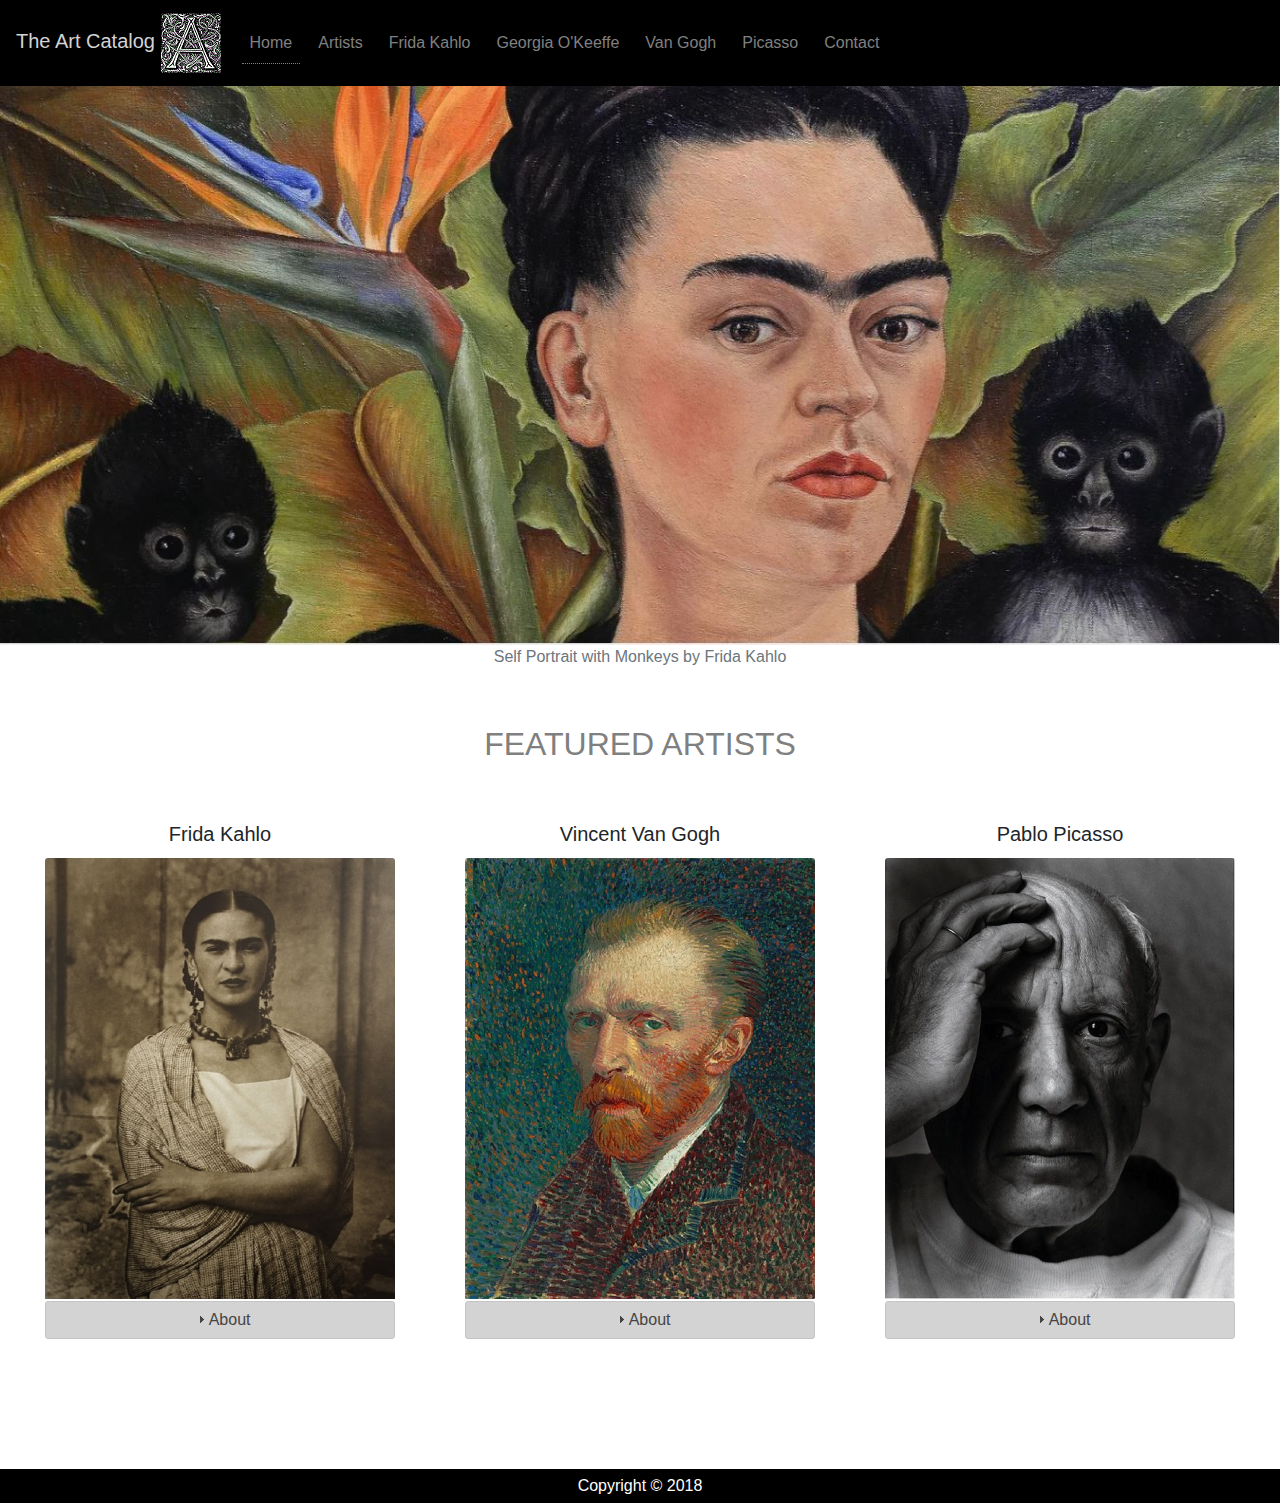
<file: index.html>
<!DOCTYPE html>
<html lang="en">

<head>
    <title>Homepage</title>
    <meta http-equiv="Content-Type" content="text/html; charset=utf-8">
    <!-- include meta viewport element -->
    <meta name="viewport" content="width=device-width, initial-scale=1">

    <!-- local bootstrap stylesheet -->
    <link rel="stylesheet" href="styles/bootstrap.min.css">

    <!-- 1. local jQyery JS file -->
    <script src="external/jquery/jquery.js"></script>
    <!-- 2. popper JavaScript library required for Boostrap's JS -->
    <script src="js/popper.js"></script>
    <!-- 3. local bootstrap JavaScript library (after loading jQuery) -->
    <script src="js/bootstrap.min.js"></script>


    <!-- local jQuery UI JS file-->
    <script src="jquery-ui.min.js"></script>
    <!--local jQuery UI Default CSS file -->
    <link rel="stylesheet" href="jquery-ui.min.css">

    <!-- custom stylesheet -->
    <link rel="stylesheet" href="styles/stylesheet.css">


</head>

<body>
    
        <div class="header">
            <nav class="navbar navbar-expand-lg navbar-1">
                <a class="navbar-brand" href="index.html">The Art Catalog <img src="assets/ornate_a_24352_sm.gif" alt="logo" class="logo"></a>
                <button class="navbar-toggler" type="button" data-toggle="collapse" data-target="#navbarNavDropdown" aria-controls="navbarNavDropdown" aria-expanded="false" aria-label="Toggle navigation">
    <span class="navbar-toggler-icon"></span>
  </button>
                <div class="collapse navbar-collapse" id="navbarNavDropdown">
                    <ul class="navbar-nav">
                        <li class="nav-item active">
                            <a class="nav-link" href="index.html">Home<span class="sr-only">(current)</span></a>
                        </li>
                        <li class="nav-item">
                            <a class="nav-link" href="artists.html">Artists</a>
                        </li>
                        <li class="nav-item">
                            <a class="nav-link" href="frida.html">Frida Kahlo</a>
                        </li>
                        <li class="nav-item">
                            <a class="nav-link" href="georgia.html">Georgia O'Keeffe</a>

                        </li>
                        <li class="nav-item">
                            <a class="nav-link" href="vincent.html">Van Gogh</a>

                        </li>
                        <li class="nav-item">
                            <a class="nav-link" href="pablo.html">Picasso</a>

                        </li>

                        <li class="nav-item">
                            <a class="nav-link" href="about.html">Contact</a>
                        </li>

                    </ul>
                </div>
            </nav>

        </div>
        <div id="mainImage">
            <figure>
                <img src="assets/frida_1.jpg" alt="Self Portrait with necklace of thorns by Frida Kahlo" class="img-fluid">
                <figcaption class="text-muted text-center">Self Portrait with Monkeys by Frida Kahlo</figcaption>
            </figure>
        </div>
<div id="container">
        <div class="row">
            <div class="col-12 text-center">
                <h2 class="text-uppercase">Featured Artists</h2>
            </div>

            <div class="card col-sm-12 col-md-4 text-center">

                <div class="card-body">
                    <h5 class="card-title font-weight-light">Frida Kahlo</h5>
                    <img class="card-img-top" src="assets/home_kahlo.jpg" alt="Card image cap">
                    <div id="accordion">

                        <h3>About</h3>
                        <div>
                            <p class="card-text text-justify">Born Magdalena Carmen Frida Kahlo y Calderón; 6 July 1907 – 13 July 1954) was a Mexican artist who painted many portraits, self-portraits, and works inspired by the nature and artifacts of Mexico. Inspired by the country's popular culture, she employed a naïve folk art style to explore questions of identity, postcolonialism, gender, class, and race in Mexican society.</p>
                        </div>
                    </div>

                </div>
            </div>

            <div class="card  col-sm-12 col-md-4 text-center">

                <div class="card-body">
                    <h5 class="card-title font-weight-light">Vincent Van Gogh</h5>
                    <img class="card-img-top" src="assets/home_vangogh.jpg" alt="Card image cap">
                    <div id="accordion2">

                        <h3>About</h3>
                        <div>
                            <p class="card-text text-justify"> Dutch Post-Impressionist painter who is among the most famous and influential figures in the history of Western art. In just over a decade he created about 2,100 artworks, including around 860 oil paintings, most of them in the last two years of his life. They include landscapes, still lifes, portraits and self-portraits, and are characterised by bold colours and dramatic, impulsive and expressive brushwork that contributed to the foundations of modern art. His suicide at 37 followed years of mental illness and poverty.</p>

                        </div>
                    </div>

                </div>
            </div>
            <div class="card  col-sm-12 col-md-4 text-center">

                <div class="card-body">
                    <h5 class="card-title font-weight-light">Pablo Picasso</h5>
                    <img class="card-img-top" src="assets/home_picasso.jpg" alt="Card image cap">
                    <div id="accordion3">

                        <h3>About</h3>
                        <div>
                            <p class="card-text text-justify">Spanish painter, sculptor, printmaker, ceramicist, stage designer, poet and playwright who spent most of his adult life in France. Regarded as one of the most influential artists of the 20th century, he is known for co-founding the Cubist movement, the invention of constructed sculpture,the co-invention of collage, and for the wide variety of styles that he helped develop and explore.</p>
                        </div>
                    </div>
                </div>
            </div>

        </div>
    </div>
        <div class="footer text-center">
            <p> Copyright &copy; 2018
            </p>
        </div>



    <script>
        $('#accordion, #accordion2, #accordion3').accordion({
            collapsible: true,
            active: false
        });

    </script>
</body>

</html>
</file>
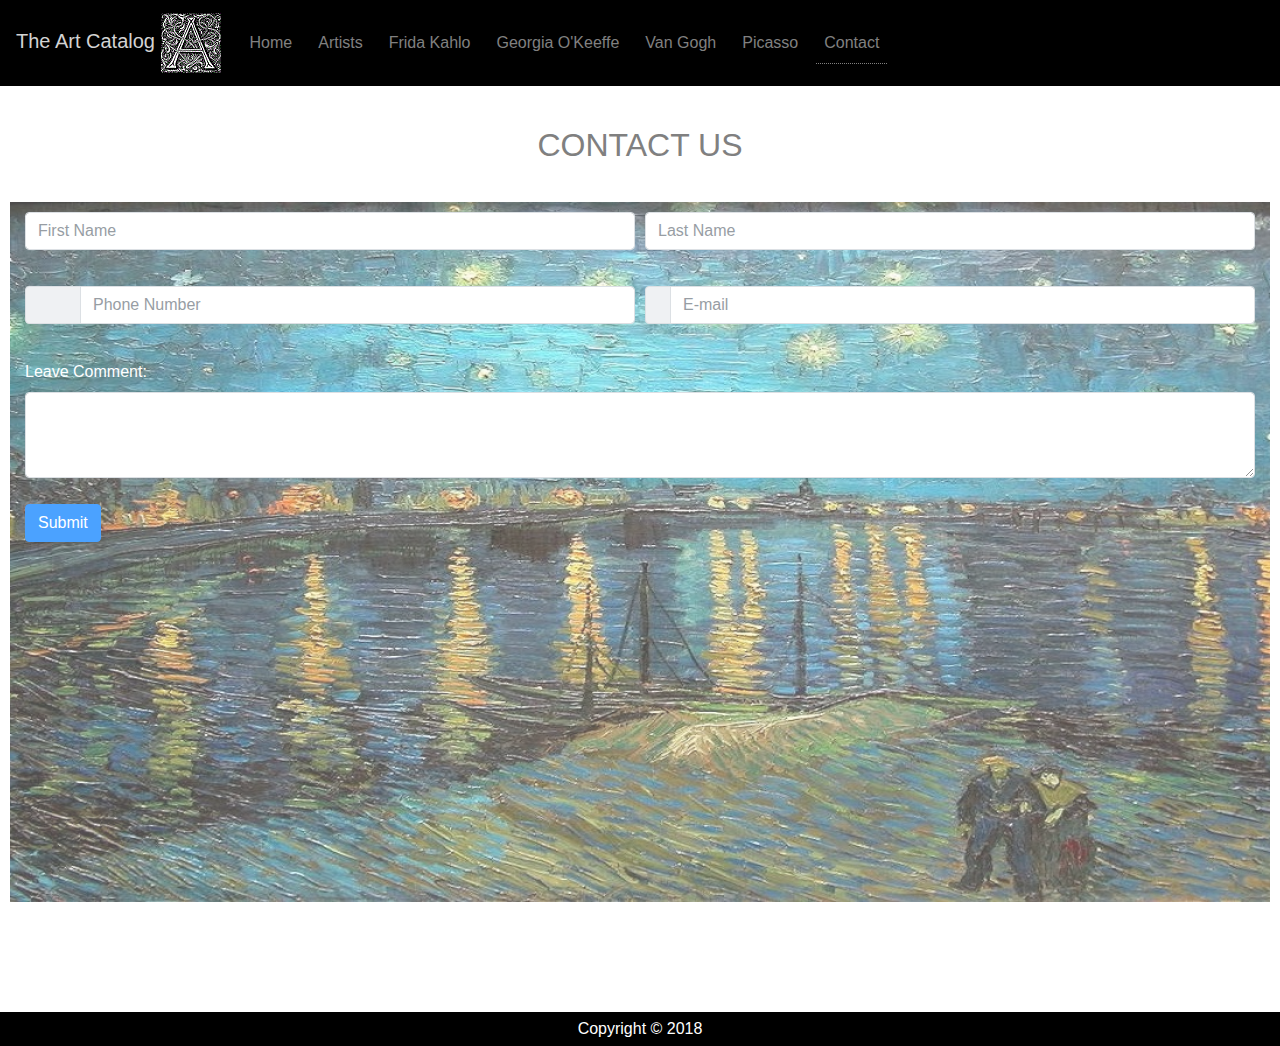
<file: about.html>
<!DOCTYPE html>
<html lang="en">

<head>
    <title>About</title>
    <meta http-equiv="Content-Type" content="text/html; charset=utf-8">
    <!-- include meta viewport element -->
    <meta name="viewport" content="width=device-width, initial-scale=1">

    <!-- local bootstrap stylesheet -->
    <link rel="stylesheet" href="styles/bootstrap.min.css">

    <!-- 1. local jQyery JS file -->
    <script src="external/jquery/jquery.js"></script>
    <!-- 2. popper JavaScript library required for Boostrap's JS -->
    <script src="js/popper.js"></script>
    <!-- 3. local bootstrap JavaScript library (after loading jQuery) -->
    <script src="js/bootstrap.min.js"></script>


    <!-- local jQuery UI JS file-->
    <script src="jquery-ui.min.js"></script>
    <!--local jQuery UI Default CSS file -->
    <link rel="stylesheet" href="jquery-ui.min.css">

    <!-- custom stylesheet -->
    <link rel="stylesheet" href="styles/stylesheet.css">

    <!-- fontawesome stylesheet from CDN -->
    <link rel="stylesheet" href="https://use.fontawesome.com/releases/v5.3.1/css/all.css" integrity="sha384-mzrmE5qonljUremFsqc01SB46JvROS7bZs3IO2EmfFsd15uHvIt+Y8vEf7N7fWAU" crossorigin="anonymous">
</head>

<body>

        <div class="header">
            <nav class="navbar navbar-expand-lg navbar-1">
                <a class="navbar-brand" href="index.html">The Art Catalog <img src="assets/ornate_a_24352_sm.gif" alt="logo"></a>
                <button class="navbar-toggler" type="button" data-toggle="collapse" data-target="#navbarNavDropdown" aria-controls="navbarNavDropdown" aria-expanded="false" aria-label="Toggle navigation">
    <span class="navbar-toggler-icon"></span>
  </button>
                <div class="collapse navbar-collapse" id="navbarNavDropdown">
                    <ul class="navbar-nav">
                        <li class="nav-item">
                            <a class="nav-link" href="index.html">Home <span class="sr-only">(current)</span></a>
                        </li>
                        <li class="nav-item">
                            <a class="nav-link" href="artists.html">Artists</a>
                        </li>
                        <li class="nav-item">
                            <a class="nav-link" href="frida.html">Frida Kahlo</a>
                        </li>
                        <li class="nav-item">
                            <a class="nav-link" href="georgia.html">Georgia O'Keeffe</a>

                        </li>
                        <li class="nav-item">
                            <a class="nav-link" href="vincent.html">Van Gogh</a>

                        </li>
                        <li class="nav-item">
                            <a class="nav-link" href="pablo.html">Picasso</a>

                        </li>
                        <li class="nav-item active">
                            <a class="nav-link" href="about.html">Contact</a>
                        </li>
                    </ul>
                </div>
            </nav>

        </div>

            <div id="container">
            <div class="row">

                <h2 class="col-12 text-center text-uppercase">Contact Us</h2>

                <form class="col-12">
                    <div class="form-row">
                        <div class="form-group col-md-6">

                            <input type="text" class="form-control" id="fname" placeholder="First Name" required>
                        </div>
                        <div class="form-group col-md-6">
                            <input type="text" class="form-control" id="lname" placeholder="Last Name">
                        </div>
                    </div>
                    <div class="form-row">
                        <div class="form-group col-md-6">
                            <div class="input-group">
                                <div class="input-group-prepend">
                                    <div class="input-group-text"><span class="fas fa-phone col-md-1"></span></div>
                                </div>

                                <input type="text" class="form-control" id="phone" placeholder="Phone Number" required>
                            </div>

                        </div>
                        <div class="form-group col-md-6">
                            <div class="input-group">
                                <div class="input-group-prepend">
                                    <div class="input-group-text"><span class="fas fa-envelope-square"></span></div>
                                </div>

                                <input type="text" class="form-control" id="email" placeholder="E-mail" required>
                            </div>
                        </div>
                    </div>

                    <div class="form-row">
                        <div class="form-group col-md-12">
                            <label for="comment">Leave Comment:</label><br>
                            <textarea class="form-control col-12" id="comment" rows="3"></textarea>
                        </div>
                    </div>

                    <button type="submit" class="btn btn-primary">Submit</button>
                </form>
            </div>
 
        </div>
      <div>    <div class="footer text-center">
            <p> Copyright &copy; 2018
            </p>
        </div></div>

  

</body>

</html>
</file>
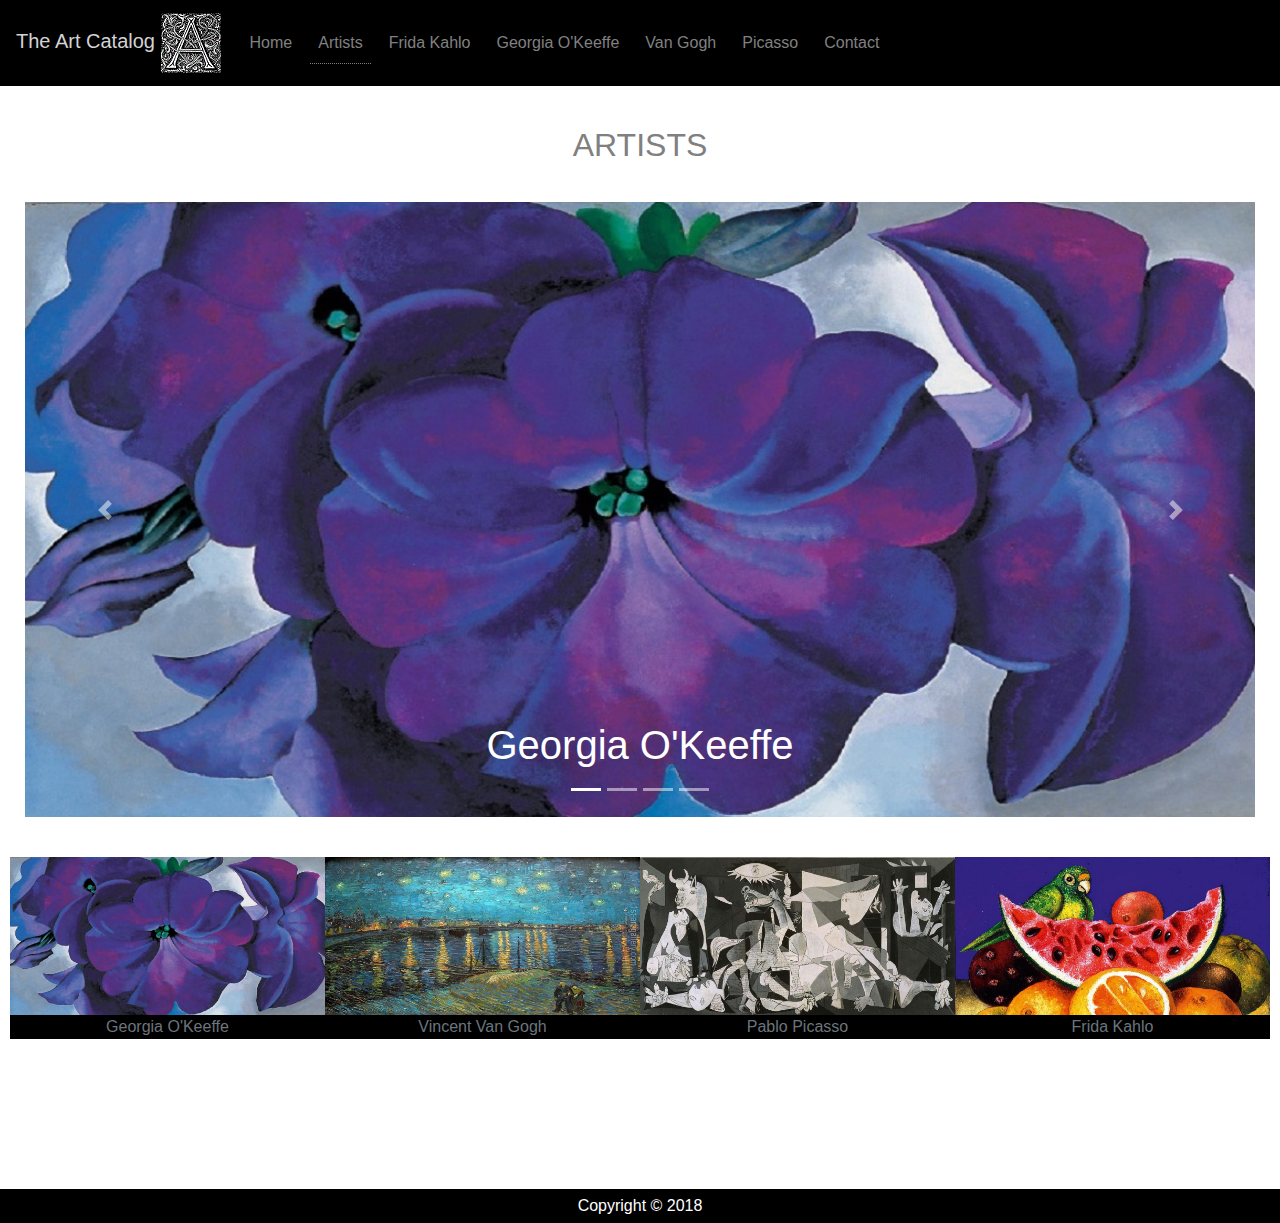
<file: artists.html>
<!DOCTYPE html>
<html lang="en">

<head>
    <title>Artists</title>
    <meta http-equiv="Content-Type" content="text/html; charset=utf-8">
    <!-- include meta viewport element -->
    <meta name="viewport" content="width=device-width, initial-scale=1">

    <!-- local bootstrap stylesheet -->
    <link rel="stylesheet" href="styles/bootstrap.min.css">

    <!-- 1. local jQyery JS file -->
    <script src="external/jquery/jquery.js"></script>
    <!-- 2. popper JavaScript library required for Boostrap's JS -->
    <script src="js/popper.js"></script>
    <!-- 3. local bootstrap JavaScript library (after loading jQuery) -->
    <script src="js/bootstrap.min.js"></script>


    <!-- local jQuery UI JS file-->
    <script src="jquery-ui.min.js"></script>
    <!--local jQuery UI Default CSS file -->
    <link rel="stylesheet" href="jquery-ui.min.css">

    <!-- custom stylesheet -->
    <link rel="stylesheet" href="styles/stylesheet.css">

</head>

<body>
  
        <div class="header">
            <nav class="navbar navbar-expand-lg navbar-1">
                <a class="navbar-brand" href="index.html">The Art Catalog <img src="assets/ornate_a_24352_sm.gif" alt="logo"></a>
                <button class="navbar-toggler" type="button" data-toggle="collapse" data-target="#navbarNavDropdown" aria-controls="navbarNavDropdown" aria-expanded="false" aria-label="Toggle navigation">
    <span class="navbar-toggler-icon"></span>

  </button>
                <div class="collapse navbar-collapse" id="navbarNavDropdown">
                    <ul class="navbar-nav">
                        <li class="nav-item">
                            <a class="nav-link" href="index.html">Home <span class="sr-only">(current)</span></a>
                        </li>
                        <li class="nav-item active">
                            <a class="nav-link" href="artists.html">Artists</a>
                        </li>
                        <li class="nav-item">
                            <a class="nav-link" href="frida.html">Frida Kahlo</a></li>
                        <li class="nav-item">
                            <a class="nav-link" href="georgia.html">Georgia O'Keeffe</a>

                        </li>
                        <li class="nav-item">
                            <a class="nav-link" href="vincent.html">Van Gogh</a>

                        </li>
                        <li class="nav-item">
                            <a class="nav-link" href="pablo.html">Picasso</a>

                        </li>
                        <li class="nav-item">
                            <a class="nav-link" href="about.html">Contact</a>
                        </li>
                    </ul>
                </div>
            </nav>
        </div>




      <div id="container">
        <div class="row">
            <h2 class=" col-12 text-center text-uppercase">Artists</h2>

            <div id="carouselExampleIndicators" class="carousel slide col-12" data-ride="carousel">
                <ol class="carousel-indicators">
                    <li data-target="#carouselExampleIndicators" data-slide-to="0" class="active"></li>
                    <li data-target="#carouselExampleIndicators" data-slide-to="1"></li>
                    <li data-target="#carouselExampleIndicators" data-slide-to="2"></li>
                    <li data-target="#carouselExampleIndicators" data-slide-to="3"></li>
                </ol>
                <div class="carousel-inner ">
                    <div class="carousel-item active">
                        <img class="d-block w-100" src="assets/artists_okeeffe.jpg" alt="First slide">
                        <div class="carousel-caption d-none d-md-block">
                            <h1>Georgia O'Keeffe</h1>
                        </div>

                    </div>
                    <div class="carousel-item">
                        <img class="d-block w-100" src="assets/artists_gogh.jpg" alt="Second slide">
                        <div class="carousel-caption d-none d-md-block">
                            <h1>Vincent Van Gogh</h1>
                        </div>
                    </div>
                    <div class="carousel-item">
                        <img class="d-block w-100" src="assets/artists_picasso.jpg" alt="Third slide">
                        <div class="carousel-caption d-none d-md-block">
                            <h1>Pablo Picasso</h1>
                        </div>
                    </div>
                    <div class="carousel-item">
                        <img class="d-block w-100" src="assets/artists_kahlo.jpg" alt="Third slide">
                        <div class="carousel-caption d-none d-md-block">
                            <h1>Frida Kahlo</h1>
                        </div>
                    </div>
                </div>
                <a class="carousel-control-prev" href="#carouselExampleIndicators" role="button" data-slide="prev">
    <span class="carousel-control-prev-icon" aria-hidden="true"></span>
    <span class="sr-only">Previous</span>
  </a>
                <a class="carousel-control-next" href="#carouselExampleIndicators" role="button" data-slide="next">
    <span class="carousel-control-next-icon" aria-hidden="true"></span>
    <span class="sr-only">Next</span>
  </a>
            </div>

            <div class="row col-12 images">

                <a href="georgia.html" data-toggle="lightbox" data-gallery="gallery1" class="col-md-3 text-muted">

                        <img src="assets/artists_okeeffe.jpg" class="img-fluid" alt="image">Georgia O'Keeffe
                    </a>
                <a href="vincent.html" data-toggle="lightbox" data-gallery="gallery1" class="col-md-3 text-muted">

                            <img src="assets/artists_gogh.jpg" class="img-fluid" alt="image">Vincent Van Gogh
                        </a>
                <a href="pablo.html" data-toggle="lightbox" data-gallery="gallery1" class="col-md-3 text-muted">


                            <img src="assets/artists_picasso.jpg" class="img-fluid" alt="image">Pablo Picasso</a>

                <a href="frida.html" data-toggle="lightbox" data-gallery="gallery1" class="col-md-3 text-muted">
                            <img src="assets/artists_kahlo.jpg" class="img-fluid" alt="image">Frida Kahlo

                        </a>
            </div>


        </div>

    </div>

    <div class="footer text-center">
        <p> Copyright &copy; 2018
        </p>
    </div>
</body>

</html>
</file>
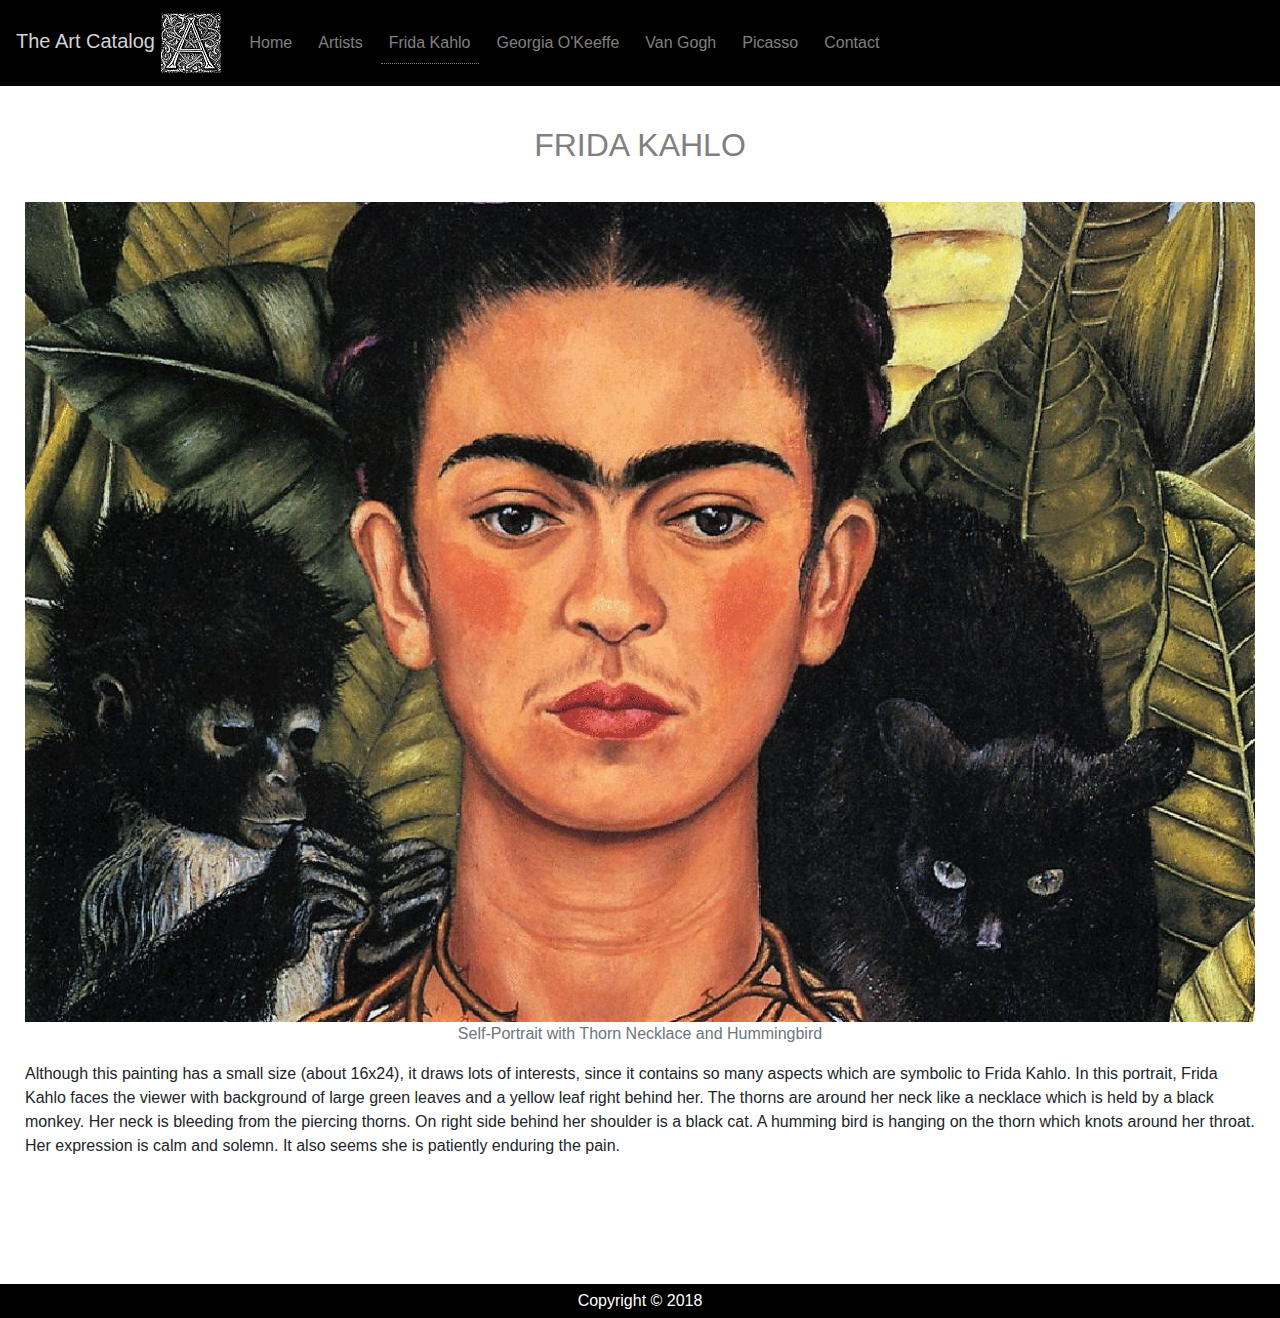
<file: frida.html>
<!DOCTYPE html>
<html lang="en">

<head>
    <title>Kahlo</title>
    <meta http-equiv="Content-Type" content="text/html; charset=utf-8">
    <!-- include meta viewport element -->
    <meta name="viewport" content="width=device-width, initial-scale=1">

    <!-- local bootstrap stylesheet -->
    <link rel="stylesheet" href="styles/bootstrap.min.css">

    <!-- 1. local jQyery JS file -->
    <script src="external/jquery/jquery.js"></script>
    <!-- 2. popper JavaScript library required for Boostrap's JS -->
    <script src="js/popper.js"></script>
    <!-- 3. local bootstrap JavaScript library (after loading jQuery) -->
    <script src="js/bootstrap.min.js"></script>


    <!-- local jQuery UI JS file-->
    <script src="jquery-ui.min.js"></script>
    <!--local jQuery UI Default CSS file -->
    <link rel="stylesheet" href="jquery-ui.min.css">

    <!-- custom stylesheet -->
    <link rel="stylesheet" href="styles/stylesheet.css">
</head>

<body>
      <div class="header">
   
        <nav class="navbar navbar-expand-lg navbar-1 ">
            <a class="navbar-brand" href="index.html">The Art Catalog <img src="assets/ornate_a_24352_sm.gif" alt="logo"></a>
            <button class="navbar-toggler" type="button" data-toggle="collapse" data-target="#navbarNavDropdown" aria-controls="navbarNavDropdown" aria-expanded="false" aria-label="Toggle navigation">
    <span class="navbar-toggler-icon"></span>
  </button>
            <div class="collapse navbar-collapse" id="navbarNavDropdown">
                <ul class="navbar-nav">
                    <li class="nav-item">
                        <a class="nav-link" href="index.html">Home <span class="sr-only">(current)</span></a>
                    </li>
                    <li class="nav-item">
                        <a class="nav-link" href="artists.html">Artists</a>
                    </li>
                    <li class="nav-item active">
                        <a class="nav-link" href="frida.html">Frida Kahlo</a>

                    </li>

                    <li class="nav-item">
                        <a class="nav-link" href="georgia.html">Georgia O'Keeffe</a>

                    </li>
                    <li class="nav-item">
                        <a class="nav-link" href="vincent.html">Van Gogh</a>

                    </li>
                    <li class="nav-item">
                        <a class="nav-link" href="pablo.html">Picasso</a>

                    </li>
                    <li class="nav-item">
                        <a class="nav-link" href="about.html">Contact</a>
                    </li>
                </ul>
            </div>
        </nav>
         <div id="container">
            <div class="row">
                <div class="col-12 text-center">
                    <h2 class="text-uppercase"> Frida Kahlo</h2>
                </div>

                <div class="cols-sm-12 col-lg-12 column">
                    <figure>
                        <img src="assets/frida.jpg" alt="Self Portrait with necklace of thorns by Frida Kahlo" class="img-fluid">
                        <figcaption class="text-muted text-center">Self-Portrait with Thorn Necklace and Hummingbird</figcaption>
                    </figure>
                    <p>Although this painting has a small size (about 16x24), it draws lots of interests, since it contains so many aspects which are symbolic to Frida Kahlo. In this portrait, Frida Kahlo faces the viewer with background of large green leaves and a yellow leaf right behind her. The thorns are around her neck like a necklace which is held by a black monkey. Her neck is bleeding from the piercing thorns. On right side behind her shoulder is a black cat. A humming bird is hanging on the thorn which knots around her throat. Her expression is calm and solemn. It also seems she is patiently enduring the pain.</p>
                </div>

            </div>

        </div>

        
    </div>
    <div>

            <div class="footer text-center">
                <p> Copyright &copy; 2018
                </p>
            </div>
        </div>
</body>

</html>
</file>
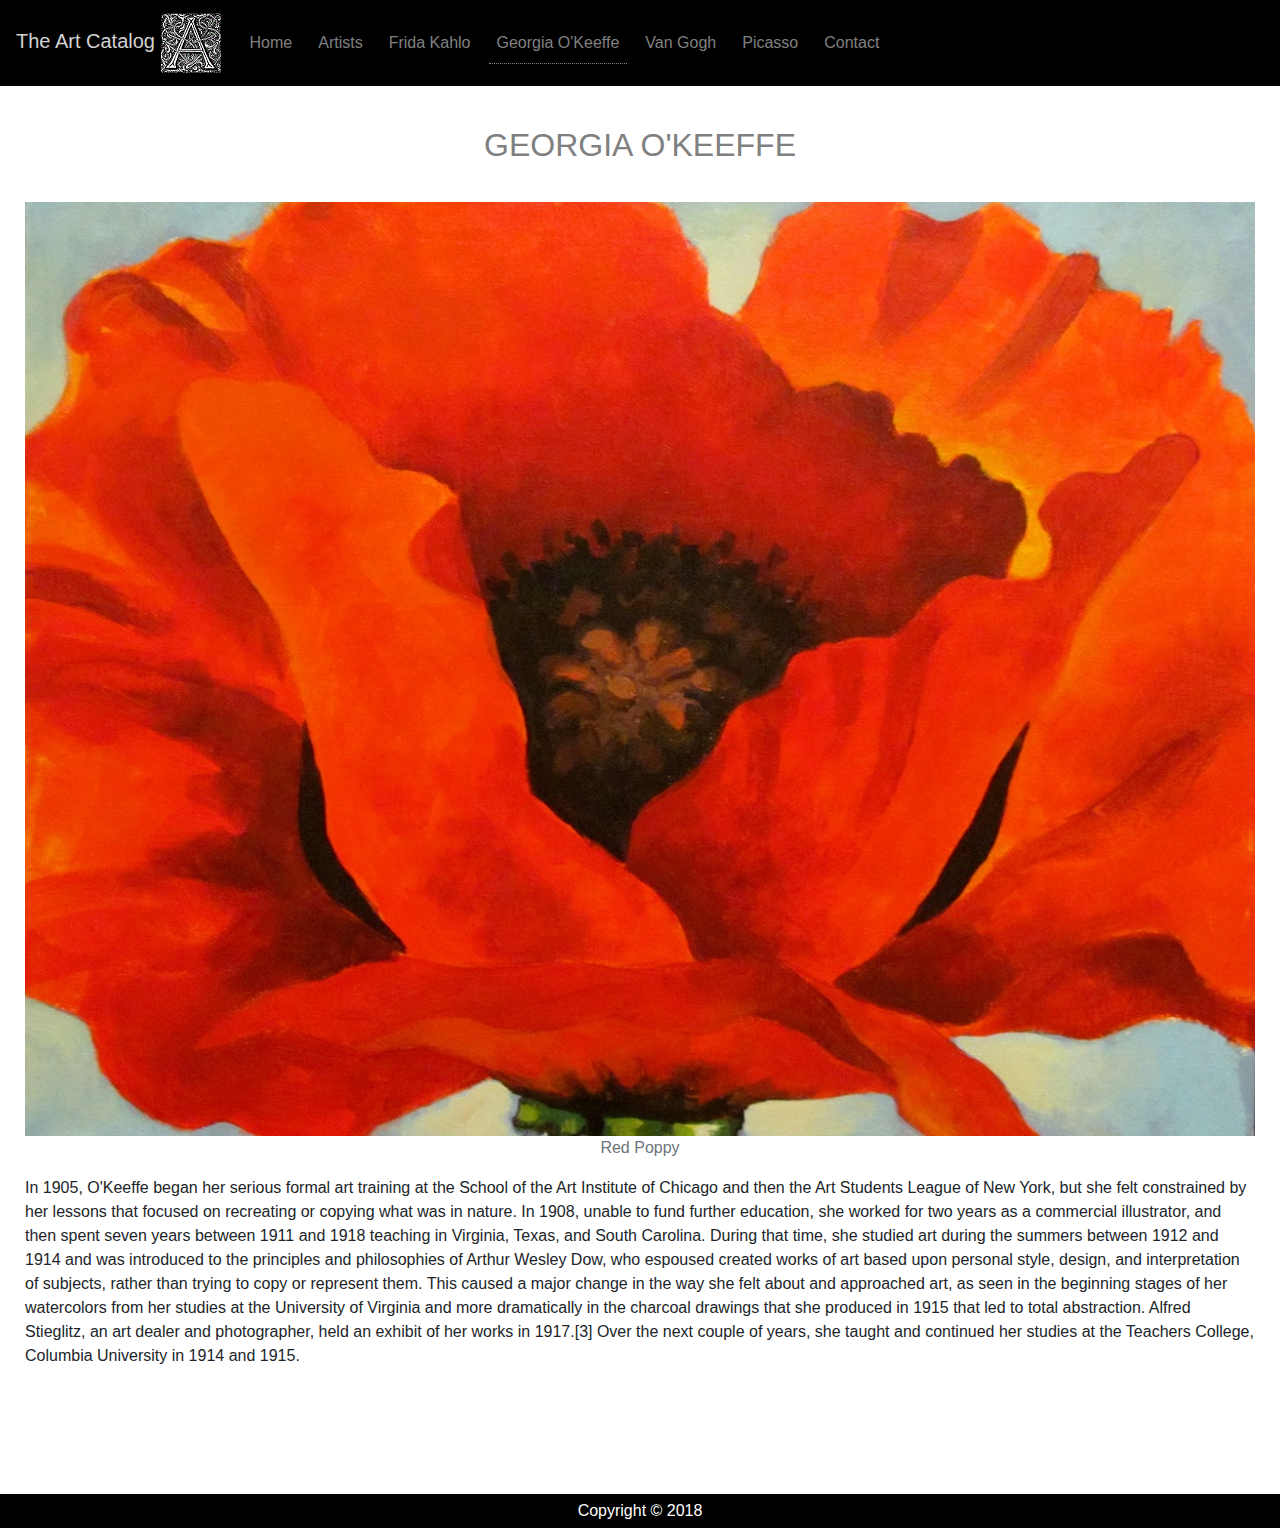
<file: georgia.html>
<!DOCTYPE html>
<html lang="en">

<head>
    <title>O'Keeffe</title>
    <meta http-equiv="Content-Type" content="text/html; charset=utf-8">
    <!-- include meta viewport element -->
    <meta name="viewport" content="width=device-width, initial-scale=1">

    <!-- local bootstrap stylesheet -->
    <link rel="stylesheet" href="styles/bootstrap.min.css">

    <!-- 1. local jQyery JS file -->
    <script src="external/jquery/jquery.js"></script>
    <!-- 2. popper JavaScript library required for Boostrap's JS -->
    <script src="js/popper.js"></script>
    <!-- 3. local bootstrap JavaScript library (after loading jQuery) -->
    <script src="js/bootstrap.min.js"></script>


    <!-- local jQuery UI JS file-->
    <script src="jquery-ui.min.js"></script>
    <!--local jQuery UI Default CSS file -->
    <link rel="stylesheet" href="jquery-ui.min.css">

    <!-- custom stylesheet -->
    <link rel="stylesheet" href="styles/stylesheet.css">
</head>

<body>
    
    <div class="header">
           
        <nav class="navbar navbar-expand-lg navbar-1 ">
            <a class="navbar-brand" href="index.html">The Art Catalog <img src="assets/ornate_a_24352_sm.gif" alt="logo"></a>
            <button class="navbar-toggler" type="button" data-toggle="collapse" data-target="#navbarNavDropdown" aria-controls="navbarNavDropdown" aria-expanded="false" aria-label="Toggle navigation">
    <span class="navbar-toggler-icon"></span>
  </button>
            <div class="collapse navbar-collapse" id="navbarNavDropdown">
                <ul class="navbar-nav">
                    <li class="nav-item">
                        <a class="nav-link" href="index.html">Home <span class="sr-only">(current)</span></a>
                    </li>
                    <li class="nav-item">
                        <a class="nav-link" href="artists.html">Artists</a>
                    </li>
                    <li class="nav-item">
                        <a class="nav-link" href="frida.html">Frida Kahlo</a>

                    </li>
                    <li class="nav-item active">
                        <a class="nav-link" href="georgia.html">Georgia O'Keeffe</a>

                    </li>
                    <li class="nav-item">
                        <a class="nav-link" href="vincent.html">Van Gogh</a>

                    </li>
                    <li class="nav-item">
                        <a class="nav-link" href="pablo.html">Picasso</a>

                    </li>
                    <li class="nav-item">
                        <a class="nav-link" href="about.html">Contact</a>
                    </li>
                </ul>
            </div>
        </nav>
        <div id="container">
            <div class="row">
                <div class="col-12 text-center">
                    <h2 class="text-uppercase"> Georgia O'Keeffe</h2>
                </div>

                <div class="cols-sm-12 col-lg-12 column">
                    <figure>
                        <img src="assets/georgia_1.jpg" alt="image" class="img-fluid">
                        <figcaption class="text-muted text-center">Red Poppy</figcaption>
                    </figure>
                    <p>In 1905, O'Keeffe began her serious formal art training at the School of the Art Institute of Chicago and then the Art Students League of New York, but she felt constrained by her lessons that focused on recreating or copying what was in nature. In 1908, unable to fund further education, she worked for two years as a commercial illustrator, and then spent seven years between 1911 and 1918 teaching in Virginia, Texas, and South Carolina. During that time, she studied art during the summers between 1912 and 1914 and was introduced to the principles and philosophies of Arthur Wesley Dow, who espoused created works of art based upon personal style, design, and interpretation of subjects, rather than trying to copy or represent them. This caused a major change in the way she felt about and approached art, as seen in the beginning stages of her watercolors from her studies at the University of Virginia and more dramatically in the charcoal drawings that she produced in 1915 that led to total abstraction. Alfred Stieglitz, an art dealer and photographer, held an exhibit of her works in 1917.[3] Over the next couple of years, she taught and continued her studies at the Teachers College, Columbia University in 1914 and 1915.</p>
                </div>

            </div>

        </div>

       
    </div>
     <div>

            <div class="footer text-center">
                <p> Copyright &copy; 2018
                </p>
            </div>
        </div>
</body>

</html>
</file>
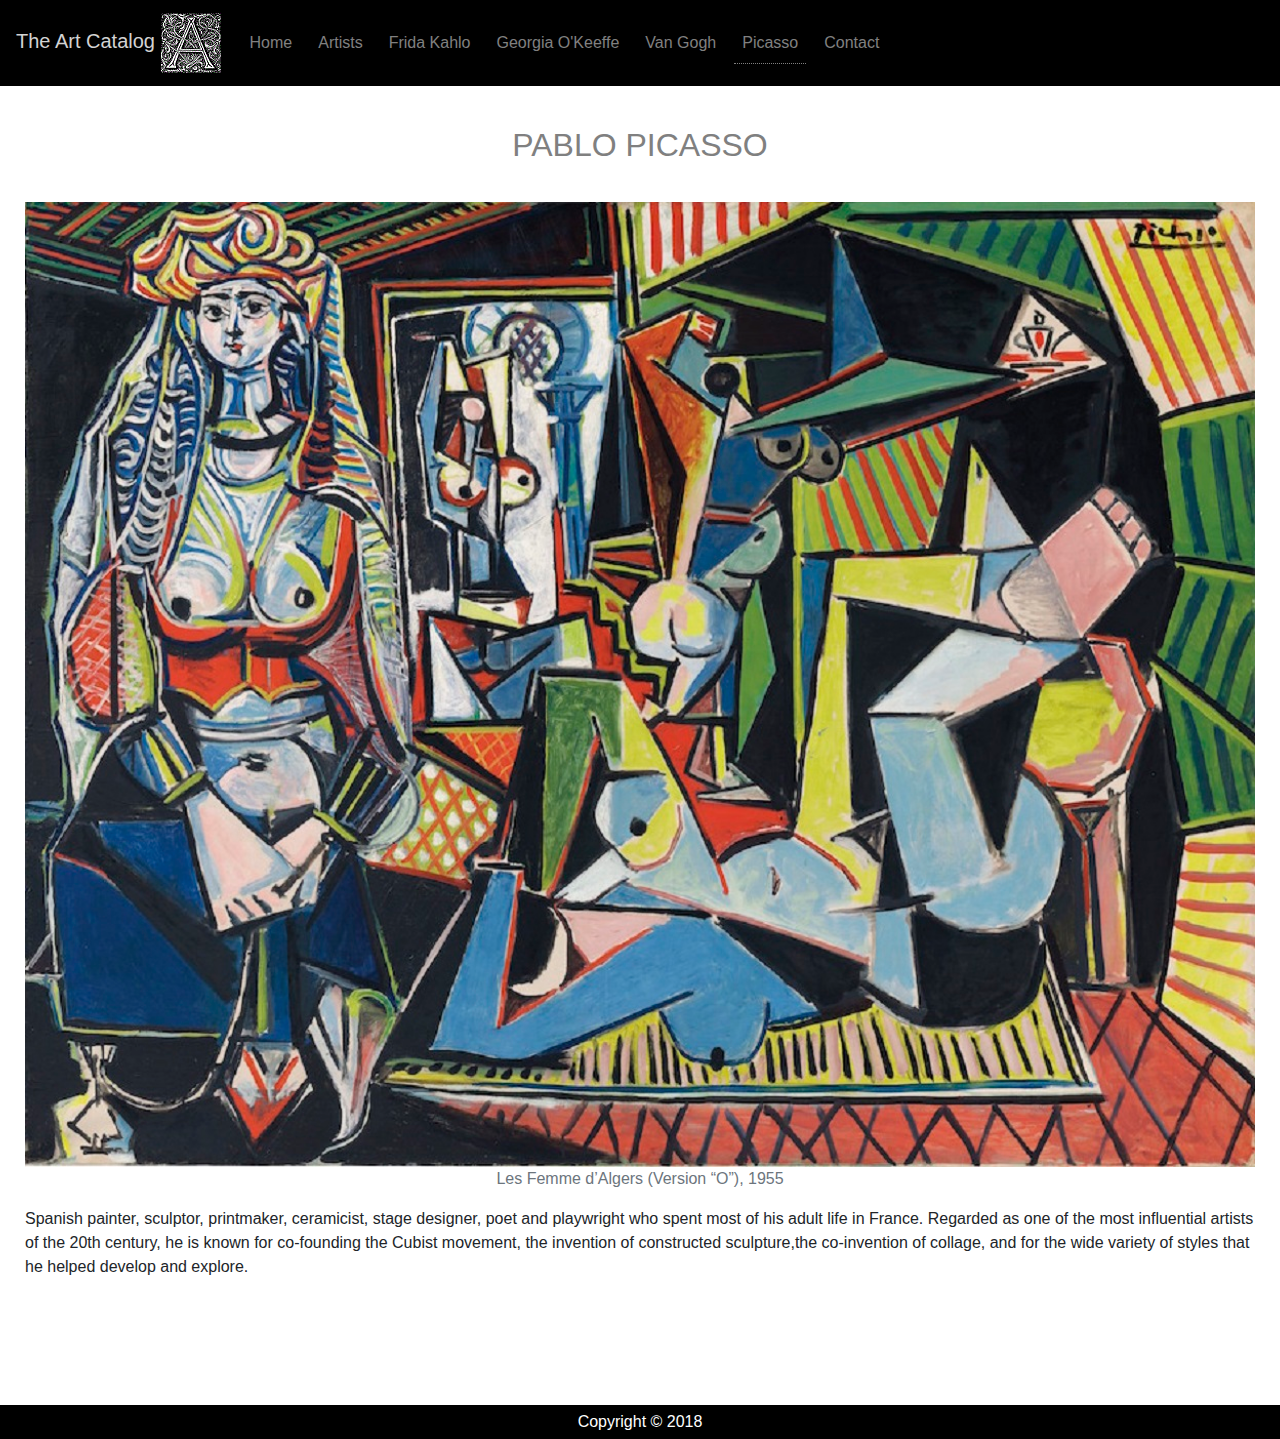
<file: pablo.html>
<!DOCTYPE html>
<html lang="en">

<head>
    <title>Picasso</title>
    <meta http-equiv="Content-Type" content="text/html; charset=utf-8">
    <!-- include meta viewport element -->
    <meta name="viewport" content="width=device-width, initial-scale=1">

    <!-- local bootstrap stylesheet -->
    <link rel="stylesheet" href="styles/bootstrap.min.css">

    <!-- 1. local jQyery JS file -->
    <script src="external/jquery/jquery.js"></script>
    <!-- 2. popper JavaScript library required for Boostrap's JS -->
    <script src="js/popper.js"></script>
    <!-- 3. local bootstrap JavaScript library (after loading jQuery) -->
    <script src="js/bootstrap.min.js"></script>


    <!-- local jQuery UI JS file-->
    <script src="jquery-ui.min.js"></script>
    <!--local jQuery UI Default CSS file -->
    <link rel="stylesheet" href="jquery-ui.min.css">

    <!-- custom stylesheet -->
    <link rel="stylesheet" href="styles/stylesheet.css">
</head>

<body>
    
    <div class="header">
        <nav class="navbar navbar-expand-lg navbar-1 ">
            <a class="navbar-brand" href="index.html">The Art Catalog <img src="assets/ornate_a_24352_sm.gif" alt="logo"></a>
            <button class="navbar-toggler" type="button" data-toggle="collapse" data-target="#navbarNavDropdown" aria-controls="navbarNavDropdown" aria-expanded="false" aria-label="Toggle navigation">
    <span class="navbar-toggler-icon"></span>
  </button>
            <div class="collapse navbar-collapse" id="navbarNavDropdown">
                <ul class="navbar-nav">
                    <li class="nav-item">
                        <a class="nav-link" href="index.html">Home <span class="sr-only">(current)</span></a>
                    </li>
                    <li class="nav-item">
                        <a class="nav-link" href="artists.html">Artists</a>
                    </li>
                    <li class="nav-item">
                        <a class="nav-link" href="frida.html">Frida Kahlo</a>

                    </li>
                    <li class="nav-item">
                        <a class="nav-link" href="georgia.html">Georgia O'Keeffe</a>

                    </li>
                    <li class="nav-item">
                        <a class="nav-link" href="vincent.html">Van Gogh</a>

                    </li>
                    <li class="nav-item active">
                        <a class="nav-link" href="pablo.html">Picasso</a>

                    </li>
                    <li class="nav-item">
                        <a class="nav-link" href="about.html">Contact</a>
                    </li>
                </ul>
            </div>
        </nav>
         <div id="container">
            <div class="row">
                <div class="col-12 text-center">
                    <h2 class="text-uppercase"> Pablo Picasso</h2>
                </div>

                <div class="cols-sm-12 col-lg-12 column">
                    <figure>
                        <img src="assets/pablo_1.jpg" alt="image" class="img-fluid">
                        <figcaption class="text-center text-muted"> Les Femme d’Algers (Version “O”), 1955</figcaption>
                    </figure>
                    <p>Spanish painter, sculptor, printmaker, ceramicist, stage designer, poet and playwright who spent most of his adult life in France. Regarded as one of the most influential artists of the 20th century, he is known for co-founding the Cubist movement, the invention of constructed sculpture,the co-invention of collage, and for the wide variety of styles that he helped develop and explore.</p>
                </div>

            </div>

        </div>

        
    </div>
    <div>

            <div class="footer text-center">
                <p> Copyright &copy; 2018
                </p>
            </div>
        </div>
</body>

</html>
</file>
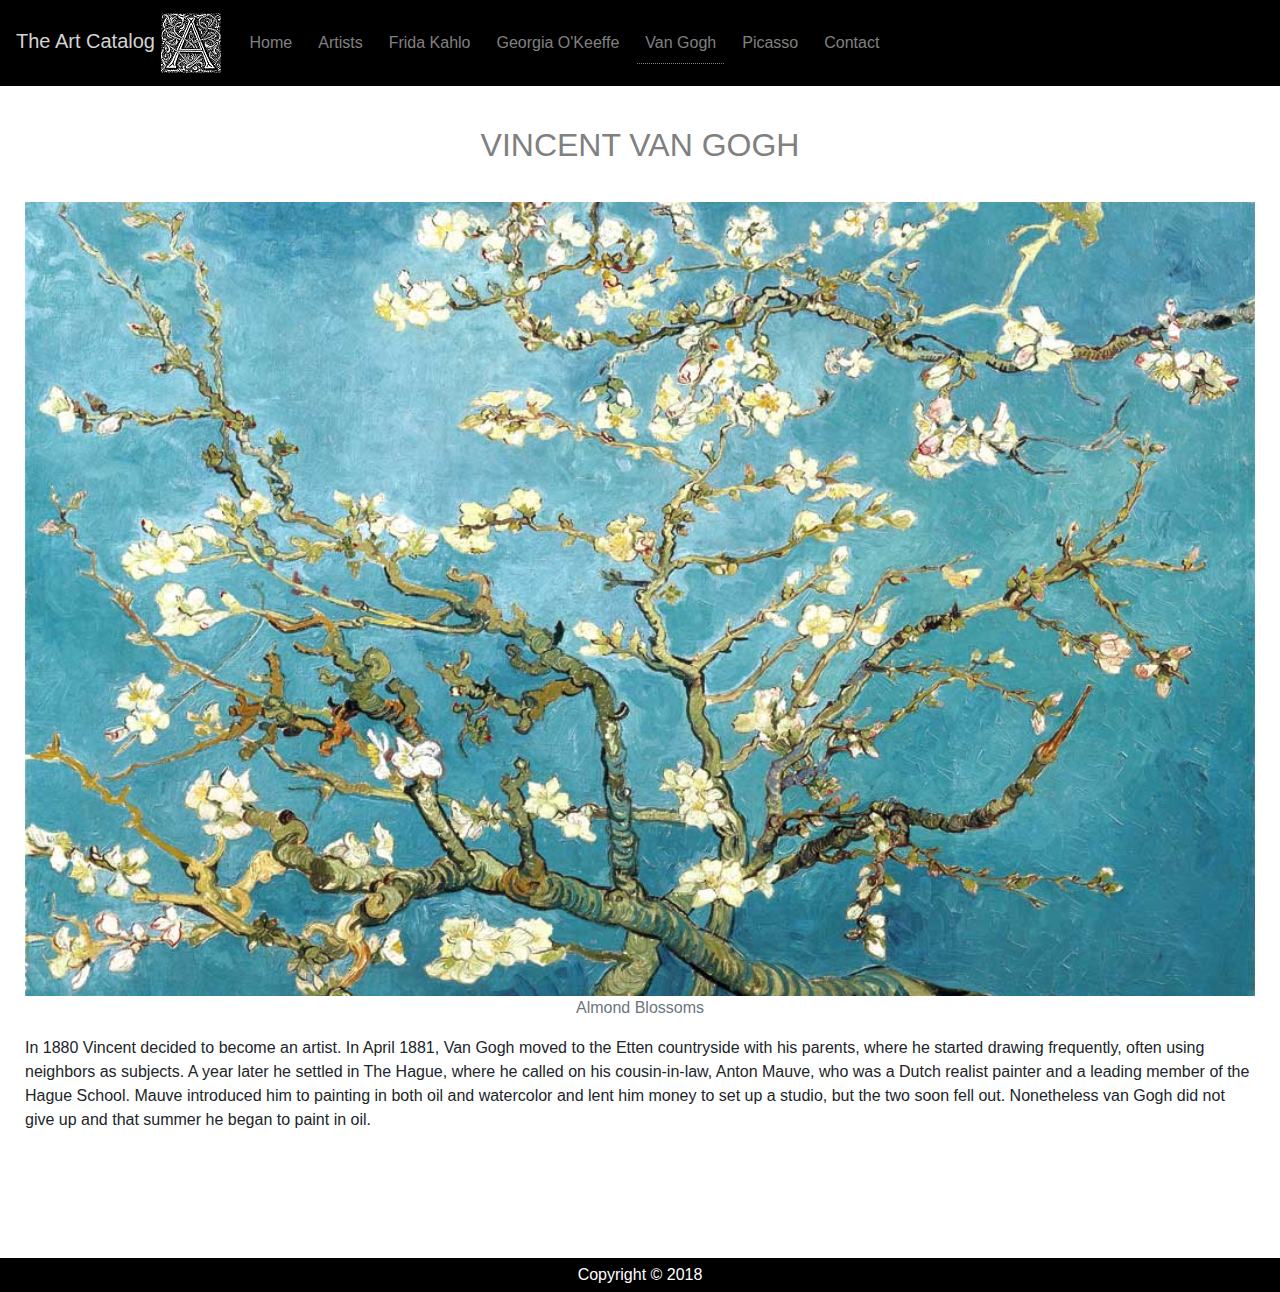
<file: vincent.html>
<!DOCTYPE html>
<html lang="en">

<head>
    <title>Van Gogh</title>
    <meta http-equiv="Content-Type" content="text/html; charset=utf-8">
    <!-- include meta viewport element -->
    <meta name="viewport" content="width=device-width, initial-scale=1">

    <!-- local bootstrap stylesheet -->
    <link rel="stylesheet" href="styles/bootstrap.min.css">

    <!-- 1. local jQyery JS file -->
    <script src="external/jquery/jquery.js"></script>
    <!-- 2. popper JavaScript library required for Boostrap's JS -->
    <script src="js/popper.js"></script>
    <!-- 3. local bootstrap JavaScript library (after loading jQuery) -->
    <script src="js/bootstrap.min.js"></script>


    <!-- local jQuery UI JS file-->
    <script src="jquery-ui.min.js"></script>
    <!--local jQuery UI Default CSS file -->
    <link rel="stylesheet" href="jquery-ui.min.css">

    <!-- custom stylesheet -->
    <link rel="stylesheet" href="styles/stylesheet.css">
</head>

<body>
<div class="header">
        <nav class="navbar navbar-expand-lg navbar-1 ">
            <a class="navbar-brand" href="index.html">The Art Catalog <img src="assets/ornate_a_24352_sm.gif" alt="logo"></a>
            <button class="navbar-toggler" type="button" data-toggle="collapse" data-target="#navbarNavDropdown" aria-controls="navbarNavDropdown" aria-expanded="false" aria-label="Toggle navigation">
    <span class="navbar-toggler-icon"></span>
  </button>
            <div class="collapse navbar-collapse" id="navbarNavDropdown">
                <ul class="navbar-nav">
                    <li class="nav-item">
                        <a class="nav-link" href="index.html">Home <span class="sr-only">(current)</span></a>
                    </li>
                    <li class="nav-item">
                        <a class="nav-link" href="artists.html">Artists</a>
                    </li>
                    <li class="nav-item">
                        <a class="nav-link" href="frida.html">Frida Kahlo</a>

                    </li>
                    <li class="nav-item">
                        <a class="nav-link" href="georgia.html">Georgia O'Keeffe</a>

                    </li>
                    <li class="nav-item active">
                        <a class="nav-link" href="georgia.html">Van Gogh</a>

                    </li>
                    <li class="nav-item">
                        <a class="nav-link" href="pablo.html">Picasso</a>

                    </li>
                    <li class="nav-item">
                        <a class="nav-link" href="about.html">Contact</a>
                    </li>
                </ul>
            </div>
        </nav>
        <div id="container">
            <div class="row">
                <div class="col-12 text-center">
                    <h2 class="text-uppercase"> Vincent Van Gogh</h2>
                </div>

                <div class="cols-sm-12 col-lg-12 column">
                    <figure>
                        <img src="assets/gogh_1.jpg" alt="image" class="img-fluid">
                        <figcaption class="text-muted text-center">Almond Blossoms</figcaption>
                    </figure>
                    <p>In 1880 Vincent decided to become an artist. In April 1881, Van Gogh moved to the Etten countryside with his parents, where he started drawing frequently, often using neighbors as subjects. A year later he settled in The Hague, where he called on his cousin-in-law, Anton Mauve, who was a Dutch realist painter and a leading member of the Hague School. Mauve introduced him to painting in both oil and watercolor and lent him money to set up a studio, but the two soon fell out. Nonetheless van Gogh did not give up and that summer he began to paint in oil.

                    </p>

                </div>

            </div>

        </div>

        
    </div>
    <div>

            <div class="footer text-center">
                <p> Copyright &copy; 2018
                </p>
            </div>
        </div>
</body>

</html>
</file>
<file: styles/stylesheet.css>
body {
    background-color: #fff;
}

#container {
    max-width: 1400px;
    margin: auto;
}

h2 {
    color: grey;
    padding: 30px;
}
.img-fluid{
    width:100%;
}


.row {
    padding: 10px;
    margin: auto;
}


nav {
    background-color: black;
}

a.nav-link {
    color: grey;
    margin: 0 5px;
}

li.active > a {
    border-bottom: 1px dotted;
}


li a:hover {
    border-bottom: dotted 1px;
}

.navbar.navbar-1 .navbar-toggler-icon {
    background-image: url('https://mdbootstrap.com/img/svg/hamburger6.svg?color=000');
   
}

a.navbar-brand {
    color: lightgrey;
}

span {
    font-size: 15px;
    color: black;
}

.nav-link {
    color: grey;
}


form {
    height: 700px;
    background-image: url(../assets/artists_gogh.jpg);
    background-repeat: no-repeat;
    background-position: center;
    background-size: cover;
    opacity: .7;
    
}

.form-group {
    padding: 10px;
}

form label {
    color: white;
}


.footer p {
    padding: 5px;
    margin: 0px;
    background-color: black;
    color: white;
    margin-top: 100px;
}

.card {
    border: none;
    border-radius: 0;
    
}

#accordion h3,
#accordion2 h3,
#accordion3 h3 {
    background-color: lightgrey;
}

.ui-accordion-content {
    min-height: 400px;
}

.ui-state-active {
    border: none;
}

.images {
    padding: 20px 0px;
    margin: 20px 0;

}

.images a {
    padding: 0px;
    text-align: center;
    background-color: black;
}

.images img {
    width: 100%;
    background-color: rgba(0, 0, 0, 0.51);
}
</file>
